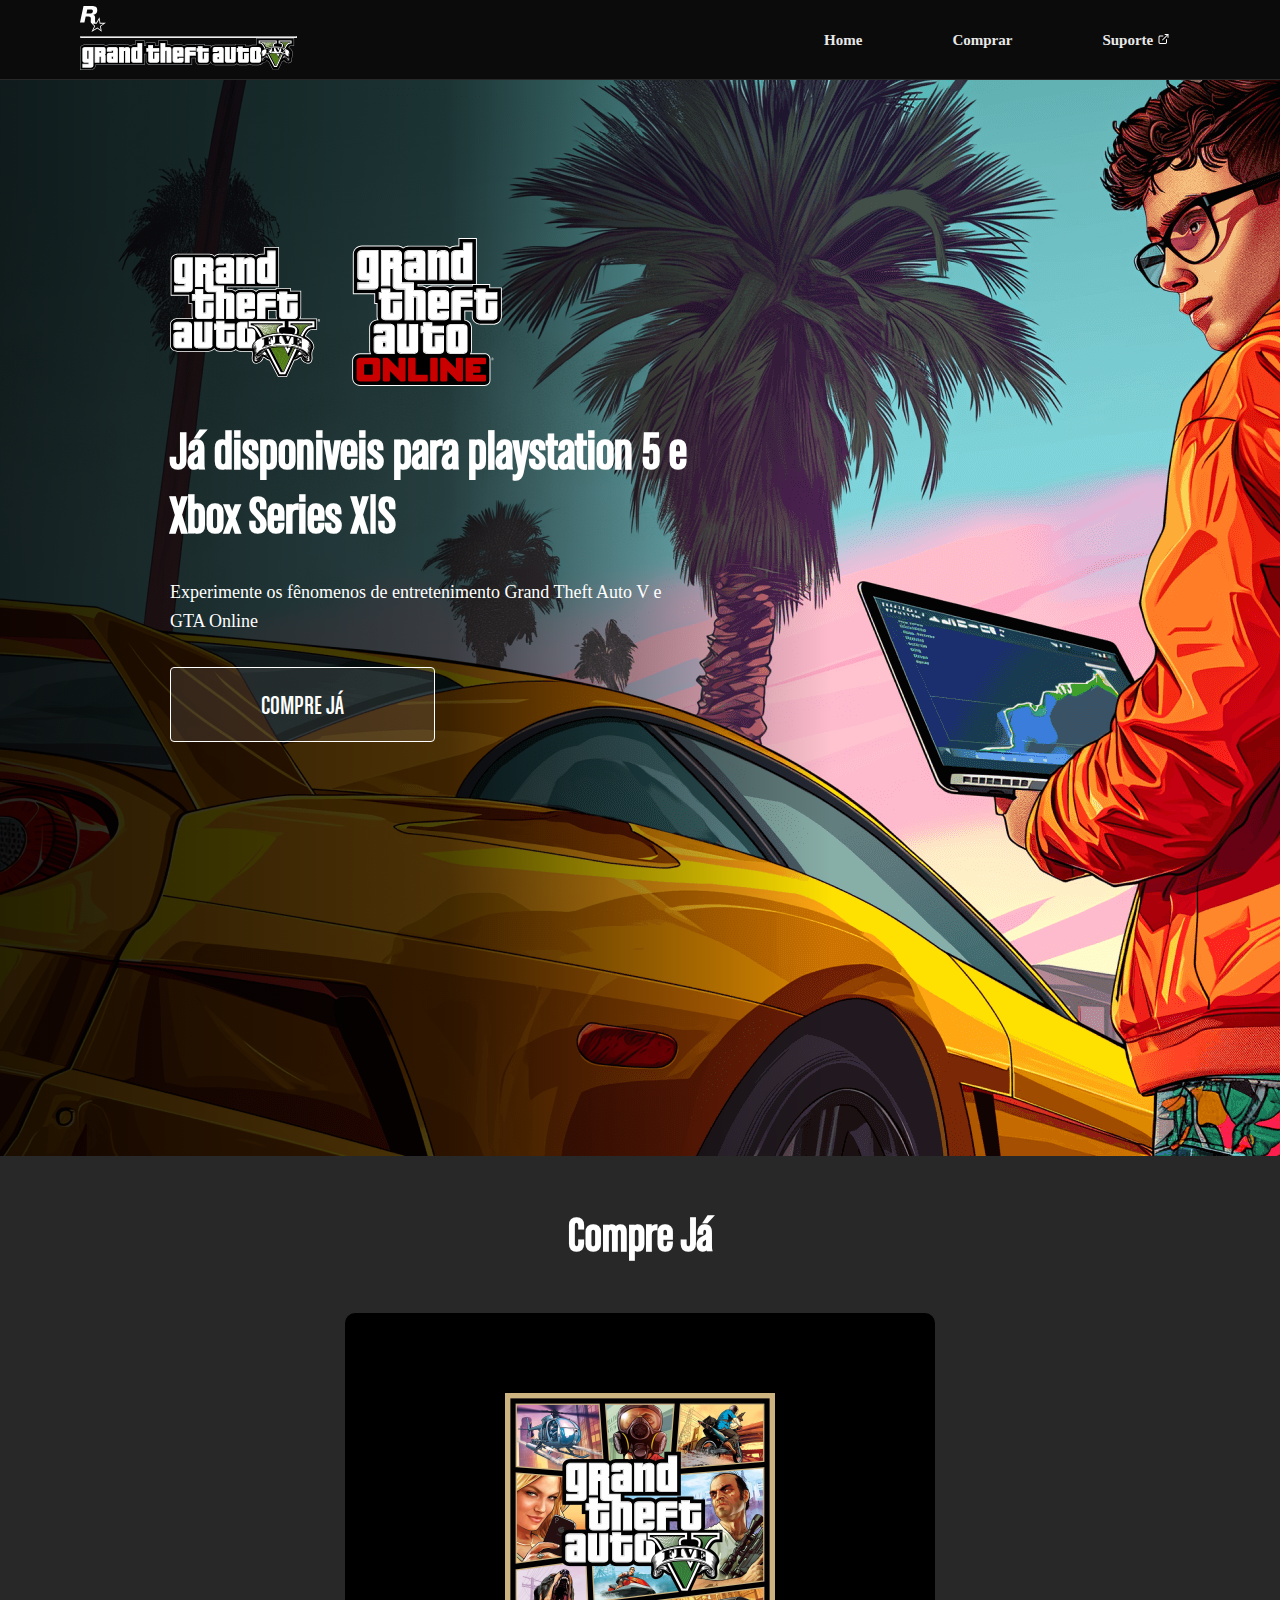
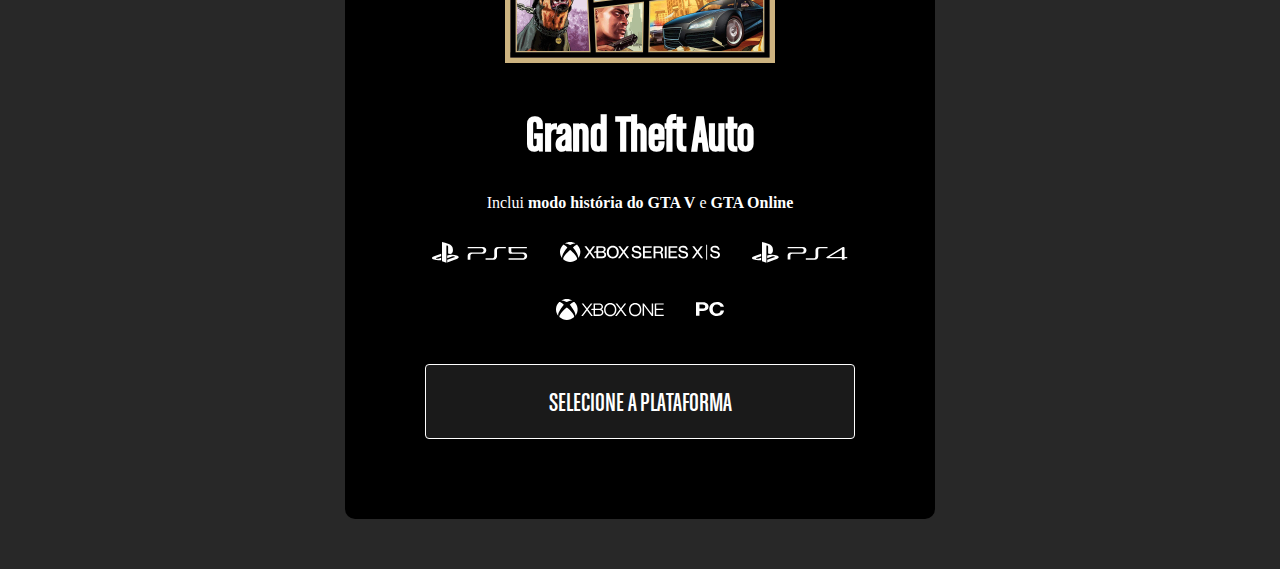
<file: index.html>
<!DOCTYPE html>
<html lang="pt-BR">

<head>
    <meta charset="UTF-8">
    <meta name="viewport" content="width=device-width, initial-scale=1.0">
    <title>Projeto Landing Page GTA</title>
    <link rel="shortcut icon" href="src/imagens/favicon.png" type="image/x-icon">
    <link href="https://fonts.cdnfonts.com/css/chalet" rel="stylesheet">
    <link rel="stylesheet" href="./src/css/reset.css">
    <link rel="stylesheet" href="./src/css/estilo.css">
    <link rel="stylesheet" href="./src/css/fontes.css">
    <link rel="stylesheet" href="./src/css/responsivo.css">
</head>

<body>

    <header class="cabecalho">
        <div class="logo">
            <img src="./src/imagens/logo-rockstar.svg" alt="Logo Rockstar Games">
            <hr>
            <img src="./src/imagens/logo-gta.svg" alt="Logo GTA V">
        </div>
        <nav>
            <ul class="menu">
                <li>
                    <a href="#home">Home</a>
                </li>
                <li>
                    <a href="#comprar">Comprar</a>
                </li>
                <li>
                    <a href="https://support.rockstargames.com/categories/200013306" target="_blank">Suporte <img
                            src="./src/imagens/icone-link.svg" alt="Icone de link de suporte"></a>
                </li>
            </ul>
        </nav>
    </header>

    <main class="home" id="home">
        <img class="imagem-fundo" src="./src/imagens/bg-main.png"
            alt="Rapaz de moletom laranja ao lado de um carro esportivo amerelo">

        <div class="informacoes">
            <div class="lista-de-jogos">
                <img src="./src/imagens/logo-gta-v.svg" alt="Logo GTA V">
                <img src="./src/imagens/logo-gta-online.svg" alt="Logo GTA Online">
            </div>
            <h1 class="titulo">Já disponiveis para playstation 5 e Xbox Series X|S</h1>
            <p class="texto">
                Experimente os fênomenos de entretenimento Grand Theft Auto V e GTA Online
            </p>

            <a class="btn-comprar" chref="#comprar">Compre já</a>
        </div>
    </main>

    <section class="compre-ja" id="comprar">
        <h2 class="titulo">Compre Já</h2>
        <div class="cartao">
            <img class="capa-do-jogo" src="./src/imagens/gta5.jpg" alt="Capa do jogo GTA V">

            <div class="informacoes">
                <h3>Grand Theft Auto</h3>
                <p>
                    Inclui <strong>modo história do GTA V</strong> e <strong>GTA Online</strong>
                </p>
                <ul class="plataformas">
                    <li>
                        <img src="./src/imagens/logo-ps5.svg" alt="Logo playstation 5">
                    </li>

                    <li>
                        <img src="./src/imagens/logo-xbox-series-s.svg" alt="Logo xbox series x|s">
                    </li>

                    <li>
                        <img src="./src/imagens/logo-ps4.svg" alt="Logo playstation 4">
                    </li>

                    <li>
                        <img src="./src/imagens/logo-xbox-one.svg" alt="Logo Xbox One">
                    </li>

                    <li>
                        <img src="./src/imagens/logo-pc.svg" alt="Logo PC">
                    </li>
                </ul>
            </div>
            <button class="btn-plataforma">
                Selecione a plataforma

                <ul class="plataformas">
                    <li>
                        <img src="./src/imagens/logo-ps5.svg" alt="Logo playstation 5">
                    </li>

                    <li>
                        <img src="./src/imagens/logo-xbox-series-s.svg" alt="Logo xbox series x|s">
                    </li>

                    <li>
                        <img src="./src/imagens/logo-ps4.svg" alt="Logo playstation 4">
                    </li>

                    <li>
                        <img src="./src/imagens/logo-xbox-one.svg" alt="Logo Xbox One">
                    </li>

                    <li>
                        <img src="./src/imagens/logo-pc.svg" alt="Logo PC">
                    </li>
                </ul>

            </button>
        </div>
    </section>
    <script src="./src/js/index.js"></script>
</body>

</html>
</file>
<file: src/css/estilo.css>
body {
    background-color: #282828;
    color: #fff;
}

.cabecalho {
    height: 80px;
    background-color: #0b0b0b;
    display: flex;
    justify-content: space-between;
    align-items: center;
    padding: 0 80px;
    border-bottom: 1px solid #282828;
}

.cabecalho .Logo {
    display: flex;
    gap: 15px;
}

.cabecalho .menu {
    display: flex;
    gap: 30px;
}

.cabecalho .menu li a {
    padding: 30px;
    color: #e8e8e8;
    font-weight: bolder;
    font-size: 15px;
    font-family: 'chalet';
}

.cabecalho .menu li a:hover {
    border-bottom: 2px solid #fff;
}

.home {
    display: flex;
    position: relative;
    min-height: calc(100vh - 80px);
}

.home::after {
    content: '';
    position: absolute;
    height: 100%;
    width: 100%;
    background: linear-gradient(90deg, rgba(0, 0, 0, .85), rgba(0, 0, 0, .7) 35%, transparent 65%);
}

.home .image-fundo {
    width: 100%;
    object-fit: cover;
}

.home .informacoes {
    position: absolute;
    z-index: 1;
    min-height: calc(100vh - 80px);
    display: flex;
    flex-direction: column;
    justify-content: center;
    gap: 32px;
    padding: 80px 80px 80px 170px;
    max-width: 780px;
}

.home .informacoes img {
    max-width: 150px;
}

.home .informacoes .lista-de-jogos {
    display: flex;
    gap: 32px;
}

.home .informacoes .titulo {
    font-family:'ChaletComprime';
    font-size: 55px;
}

.home .informacoes .texto {
    font-family: 'Chalet';
    font-size: 18px;
    line-height: 1.6;
}

.btn-comprar, .btn-plataforma {
    background-color: rgba(255, 255, 255, .1);
    border: 0.5px solid #fff;
    border-radius: 4px;
    font-family: 'ChaletComprime';
    font-size: 28px;
    text-align: center;
    padding: 20px 40px;
    text-transform: uppercase;
    width: 50%;
    transition: all .3s ease-in;
}

.btn-plataforma {
    color: #fff;
    width: 100%;
    cursor: pointer;
}

.btn-comprar:hover {
    background-color: #fff;
    color: #000;
}

.compre-ja .capa-do-jogo {
    width: 270px;
}

.compre-ja {
    display: flex;
    flex-direction: column;
    text-align: center;
    padding: 50px;
    align-items: center;
}

.compre-ja .titulo {
    font-family: 'ChaletComprime';
    font-size: 50px;
    font-weight: 700;
    margin-bottom: 50px;
}

.compre-ja .cartao {
    display: flex;
    flex-direction: column;
    align-items: center;
    background-color: #000;
    width: 50%;
    border-radius: 10px;
    padding: 80px;
    gap: 40px;
}

.compre-ja .informacoes {
    display: flex;
    flex-direction: column;
    gap: 30px;
}

.compre-ja .informacoes h3 {
    font-family: 'ChaletComprime';
    font-size: 52px;
    font-weight: 700;
}

.compre-ja.informacoes p {
    color: #e8e8e8;
    font-family: 'Chalet';
    font-size: 16px;
    line-height: 1.6;
}

.compre-ja .informacoes .plataformas {
    display: flex;
    flex-wrap: wrap;
    gap: 32px;
    justify-content: center;
}

.compre-ja .btn-plataforma .plataformas {
    margin-top: 10px;
    display: flex;
    flex-direction: column;
    gap: 20px;
    transition: all 0.3s ease-in;
    display: none;
    opacity: 0;
}

.compre-ja .btn-plataforma .plataformas.ativo {
    display: flex;
    opacity: 1;
}

.compre-ja .btn-plataforma .plataformas li {
    padding: 20px;
}

.compre-ja .btn-plataforma .plataformas li:nth-child(1) {
    border: 1px solid #00439c;
}

.compre-ja .btn-plataforma .plataformas li:nth-child(1):hover {
    background-color: #00439c;
}

.compre-ja .btn-plataforma .plataformas li:nth-child(2) {
    border: 1px solid #387a26;
}

.compre-ja .btn-plataforma .plataformas li:nth-child(2):hover {
    background-color: #387a26;
}

.compre-ja .btn-plataforma .plataformas li:nth-child(3) {
    border: 1px solid #00439c;
}

.compre-ja .btn-plataforma .plataformas li:nth-child(3):hover {
    background-color: #00439c;
}

.compre-ja .btn-plataforma .plataformas li:nth-child(4) {
    border: 1px solid #387a26;
}

.compre-ja .btn-plataforma .plataformas li:nth-child(4):hover {
    background-color: #387a26;
}

.compre-ja .btn-plataforma .plataformas li:nth-child(5) {
    border: 1px solid #fcaf17;
}

.compre-ja .btn-plataforma .plataformas li:nth-child(5):hover {
    background-color: #fcaf17;
}
</file>
<file: src/css/fontes.css>
@font-face {
    font-family: 'ChaletComprime';
    src: url("../fontes/ChaletComprime.ttf");
}
</file>
<file: src/css/responsivo.css>
@media (max-width: 1024px) {
    .cabecalho {
        justify-content: center;
        flex-direction: column;
        padding: 50px 0;
        gap: 15px;
    }

    .cabecalho .menu li a {
        padding: 15px;
    }

    .home .informacoes {
        padding: 30px;
    }

    .home .informacoes img {
        max-width: 100px;
    }

    .home .informacoes .titulo {
        font-size: 40px;
    }

    .compre-ja .cartao {
        width: 70%;
    }
}

@media(max-width: 768px) {
    .compre-ja {
        padding: 30PX;
    }

    .compre-ja .cartao {
        padding: 80px 20px;
        width: 100%;
    }

    .compre-ja .informacoes .h3 {
        font-size: 35px;
    }

    .compre-ja .informacoes .plataformas {
        flex-direction: column;
    }

    .btn.plataformas {
        margin-top: 15px;
        padding: 15px;
    }

    .btn-comprar {
        width: 100%;
    }

    @media(max-width: 425px) {
        main::after {
            background: linear-gradient(90deg, rgba(0, 0, 0, 0.85), rgba(0, 0, 0, 0.4)100%, transparent 65%);
        }

        .compra-ja .cartao .capa-do-jogo {
            max-width: 80%;
        }
    }
}
</file>
